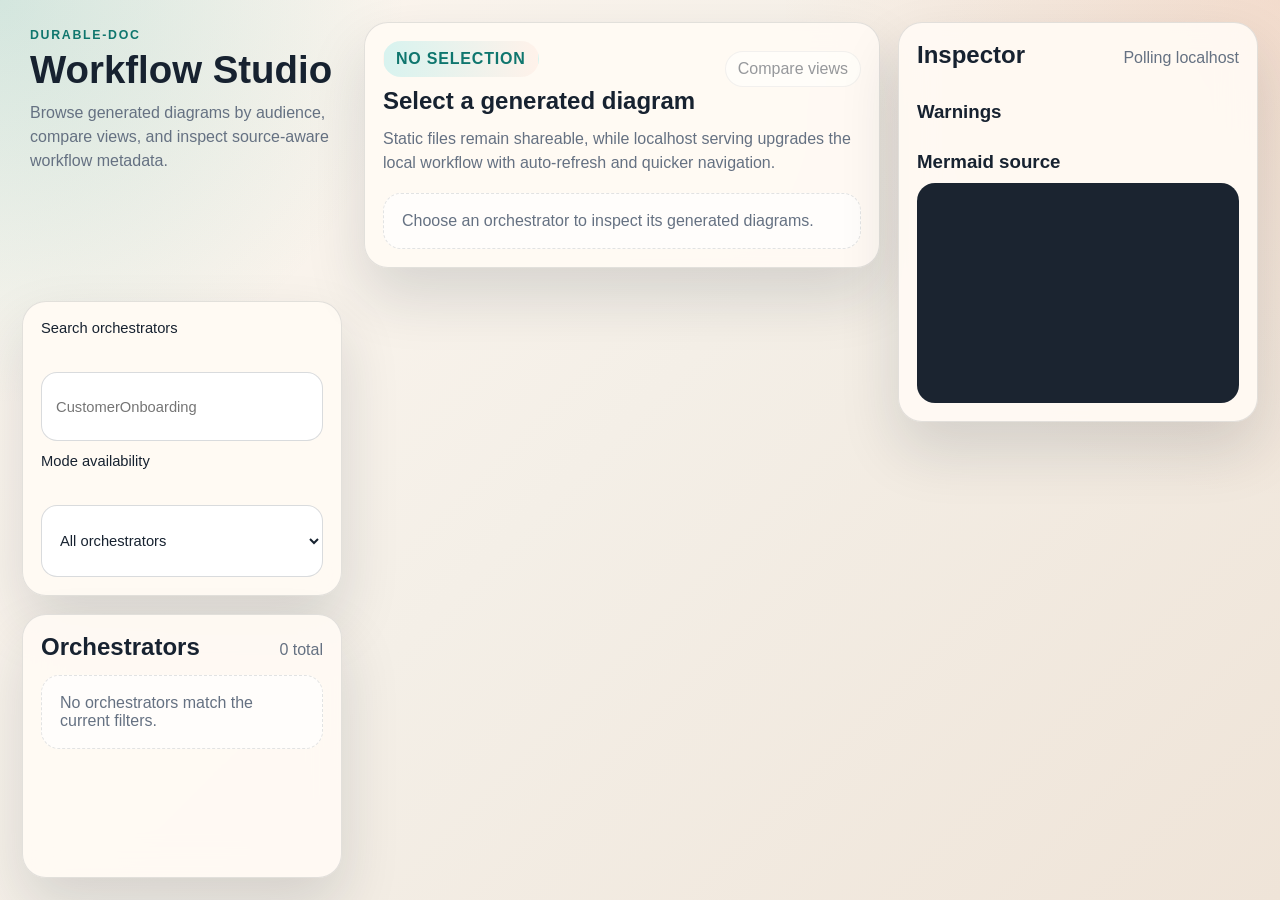
<file: src/DurableDoc.Dashboard/Assets/index.html>
<!DOCTYPE html>
<html lang="en">
<head>
  <meta charset="utf-8">
  <meta name="viewport" content="width=device-width, initial-scale=1">
  <title>durable-doc dashboard</title>
  <link rel="stylesheet" href="dashboard.css">
</head>
<body>
  <div class="app-shell">
    <aside class="sidebar">
      <div class="brand">
        <p class="eyebrow">durable-doc</p>
        <h1>Workflow Studio</h1>
        <p class="lede">Browse generated diagrams by audience, compare views, and inspect source-aware workflow metadata.</p>
      </div>

      <div class="panel controls">
        <label class="field">
          <span>Search orchestrators</span>
          <input id="orchestrator-filter" type="search" placeholder="CustomerOnboarding">
        </label>

        <label class="field">
          <span>Mode availability</span>
          <select id="mode-filter">
            <option value="">All orchestrators</option>
            <option value="developer">Has developer view</option>
            <option value="business">Has business view</option>
            <option value="both">Has both views</option>
          </select>
        </label>
      </div>

      <div class="panel results-panel">
        <div class="section-heading">
          <h2>Orchestrators</h2>
          <span id="result-count" class="count"></span>
        </div>
        <div id="results" class="results"></div>
      </div>
    </aside>

    <main class="workspace">
      <section class="panel stage">
        <div class="stage-header">
          <div>
            <div id="selected-mode" class="badge">No selection</div>
            <h2 id="selected-title">Select a generated diagram</h2>
          </div>
          <div class="stage-actions">
            <div id="mode-switcher" class="mode-switcher"></div>
            <button id="compare-toggle" class="compare-toggle" type="button" disabled>Compare views</button>
          </div>
        </div>

        <p class="hint">Static files remain shareable, while localhost serving upgrades the local workflow with auto-refresh and quicker navigation.</p>
        <div id="diagram-grid" class="diagram-grid"></div>
      </section>

      <aside class="panel inspector">
        <div class="section-heading">
          <h2>Inspector</h2>
          <span id="refresh-indicator" class="refresh-indicator">Static snapshot</span>
        </div>
        <div id="details" class="details-grid"></div>
        <div>
          <h3>Warnings</h3>
          <ul id="warnings" class="warnings"></ul>
        </div>
        <div>
          <h3>Mermaid source</h3>
          <pre id="source" class="source"></pre>
        </div>
      </aside>
    </main>
  </div>

  <script id="dashboard-bootstrap" type="application/json">__BOOTSTRAP_DATA__</script>
  <script src="mermaid.min.js"></script>
  <script src="dashboard.js"></script>
</body>
</html>
</file>
<file: src/DurableDoc.Dashboard/Assets/dashboard.css>
:root {
  color-scheme: light;
  --bg: #f4efe7;
  --bg-accent: #ffd8c2;
  --panel: rgba(255, 250, 244, 0.94);
  --panel-strong: #fffdf9;
  --ink: #172230;
  --muted: #657182;
  --accent: #0d9488;
  --accent-strong: #0f766e;
  --accent-soft: #d8f3ef;
  --hot: #ef8354;
  --line: rgba(23, 34, 48, 0.12);
  --shadow: 0 28px 60px rgba(23, 34, 48, 0.14);
  --radius: 24px;
}

* {
  box-sizing: border-box;
}

body {
  margin: 0;
  min-height: 100vh;
  font-family: "Avenir Next", "Segoe UI", sans-serif;
  color: var(--ink);
  background:
    radial-gradient(circle at top left, rgba(13, 148, 136, 0.18), transparent 26%),
    radial-gradient(circle at top right, rgba(239, 131, 84, 0.16), transparent 32%),
    linear-gradient(135deg, #fff8f1 0%, var(--bg) 48%, #efe4d8 100%);
}

.app-shell {
  min-height: 100vh;
  display: grid;
  grid-template-columns: minmax(260px, 320px) 1fr;
  gap: 22px;
  padding: 22px;
}

.sidebar,
.workspace {
  display: grid;
  gap: 18px;
}

.workspace {
  grid-template-columns: minmax(0, 1fr) minmax(300px, 360px);
  align-items: start;
}

.panel {
  background: var(--panel);
  border: 1px solid var(--line);
  border-radius: var(--radius);
  box-shadow: var(--shadow);
  backdrop-filter: blur(18px);
}

.brand {
  padding: 6px 8px 0;
}

.eyebrow {
  margin: 0 0 10px;
  text-transform: uppercase;
  letter-spacing: 0.14em;
  font-size: 0.77rem;
  color: var(--accent-strong);
  font-weight: 700;
}

h1,
h2,
h3,
h4 {
  margin: 0;
}

h1 {
  font-size: clamp(2rem, 3vw, 3rem);
  line-height: 0.96;
}

.lede,
.hint,
.meta,
.count,
.refresh-indicator {
  color: var(--muted);
}

.lede {
  margin: 12px 0 0;
  line-height: 1.5;
}

.controls,
.results-panel,
.stage,
.inspector {
  padding: 18px;
}

.controls,
.details-grid {
  display: grid;
  gap: 12px;
}

.field {
  display: grid;
  gap: 8px;
  font-size: 0.92rem;
}

input,
select,
button {
  font: inherit;
}

input,
select {
  width: 100%;
  border: 1px solid rgba(23, 34, 48, 0.16);
  border-radius: 16px;
  padding: 12px 14px;
  background: #ffffff;
  color: var(--ink);
}

.section-heading {
  display: flex;
  justify-content: space-between;
  align-items: baseline;
  gap: 12px;
  margin-bottom: 14px;
}

.results {
  display: grid;
  gap: 10px;
  max-height: calc(100vh - 340px);
  overflow: auto;
}

.result {
  width: 100%;
  text-align: left;
  border: 1px solid transparent;
  border-radius: 18px;
  background: var(--panel-strong);
  padding: 14px;
  cursor: pointer;
  transition: transform 160ms ease, border-color 160ms ease, background 160ms ease;
}

.result:hover,
.result.active {
  border-color: rgba(13, 148, 136, 0.32);
  background: linear-gradient(180deg, #ffffff 0%, var(--accent-soft) 100%);
  transform: translateY(-1px);
}

.result-title {
  display: flex;
  justify-content: space-between;
  gap: 12px;
  align-items: start;
  margin-bottom: 8px;
}

.result-title strong {
  font-size: 1rem;
}

.mode-pill-list,
.mode-switcher {
  display: flex;
  flex-wrap: wrap;
  gap: 8px;
}

.pill,
.mode-switcher button,
.compare-toggle,
.badge {
  border-radius: 999px;
  padding: 8px 12px;
  border: 1px solid var(--line);
  background: #ffffff;
  color: var(--ink);
}

.pill {
  padding: 4px 10px;
  font-size: 0.78rem;
}

.badge {
  display: inline-flex;
  align-items: center;
  border-color: transparent;
  background: linear-gradient(90deg, var(--accent-soft) 0%, #fff2ea 100%);
  color: var(--accent-strong);
  font-weight: 700;
  text-transform: uppercase;
  letter-spacing: 0.05em;
  margin-bottom: 10px;
}

.stage-header {
  display: flex;
  justify-content: space-between;
  gap: 16px;
  align-items: start;
}

.stage-actions {
  display: grid;
  gap: 10px;
  justify-items: end;
}

.mode-switcher button,
.compare-toggle {
  cursor: pointer;
  transition: border-color 160ms ease, background 160ms ease, color 160ms ease;
}

.mode-switcher button.active,
.compare-toggle.active {
  border-color: rgba(13, 148, 136, 0.36);
  background: var(--accent-soft);
  color: var(--accent-strong);
  font-weight: 700;
}

.compare-toggle:disabled {
  cursor: default;
  opacity: 0.45;
}

.hint {
  margin: 12px 0 18px;
  line-height: 1.5;
}

.diagram-grid {
  display: grid;
  gap: 16px;
  grid-template-columns: 1fr;
}

.diagram-grid.compare {
  grid-template-columns: repeat(2, minmax(0, 1fr));
}

.diagram-card {
  border: 1px solid var(--line);
  border-radius: 22px;
  background: var(--panel-strong);
  padding: 16px;
  display: grid;
  gap: 14px;
}

.diagram-card-header {
  display: flex;
  justify-content: space-between;
  gap: 12px;
  align-items: baseline;
}

.diagram-card-title {
  font-size: 1.05rem;
}

.diagram-meta {
  font-size: 0.88rem;
  color: var(--muted);
}

.diagram-frame {
  min-height: 320px;
  overflow: auto;
  border: 1px solid var(--line);
  border-radius: 18px;
  background: #fffcf8;
  padding: 16px;
}

.details-grid {
  margin-bottom: 18px;
}

.detail {
  border: 1px solid var(--line);
  border-radius: 16px;
  background: var(--panel-strong);
  padding: 12px 14px;
}

.detail strong {
  display: block;
  margin-bottom: 4px;
  font-size: 0.82rem;
  text-transform: uppercase;
  letter-spacing: 0.06em;
  color: var(--muted);
}

.warnings {
  list-style: none;
  margin: 10px 0 18px;
  padding: 0;
  display: grid;
  gap: 10px;
}

.warnings li {
  border: 1px solid rgba(239, 131, 84, 0.25);
  border-radius: 16px;
  background: rgba(255, 235, 224, 0.92);
  padding: 12px 14px;
  color: #8f482b;
}

.source {
  margin: 10px 0 0;
  min-height: 220px;
  white-space: pre-wrap;
  border: 1px solid var(--line);
  border-radius: 18px;
  background: #1b2430;
  color: #f4f7fb;
  padding: 16px;
  overflow: auto;
  font-family: "SFMono-Regular", "IBM Plex Mono", Consolas, monospace;
  font-size: 0.88rem;
}

.empty {
  padding: 18px;
  border-radius: 18px;
  border: 1px dashed var(--line);
  color: var(--muted);
  background: rgba(255, 255, 255, 0.7);
}

.mermaid-local {
  display: grid;
  gap: 18px;
}

.mermaid-node-grid {
  display: grid;
  grid-template-columns: repeat(auto-fit, minmax(180px, 1fr));
  gap: 12px;
}

.mermaid-node {
  border: 1px solid var(--line);
  border-radius: 18px;
  padding: 12px;
  background: #faf6f0;
}

.mermaid-node small {
  display: block;
  margin-bottom: 6px;
  color: var(--muted);
  text-transform: uppercase;
  letter-spacing: 0.04em;
}

.mermaid-edges {
  margin: 0;
  padding-left: 18px;
  color: var(--muted);
}

@media (max-width: 1200px) {
  .workspace {
    grid-template-columns: 1fr;
  }
}

@media (max-width: 960px) {
  .app-shell {
    grid-template-columns: 1fr;
  }

  .diagram-grid.compare {
    grid-template-columns: 1fr;
  }

  .results {
    max-height: 320px;
  }

  .stage-header {
    flex-direction: column;
  }

  .stage-actions {
    width: 100%;
    justify-items: start;
  }
}
</file>
